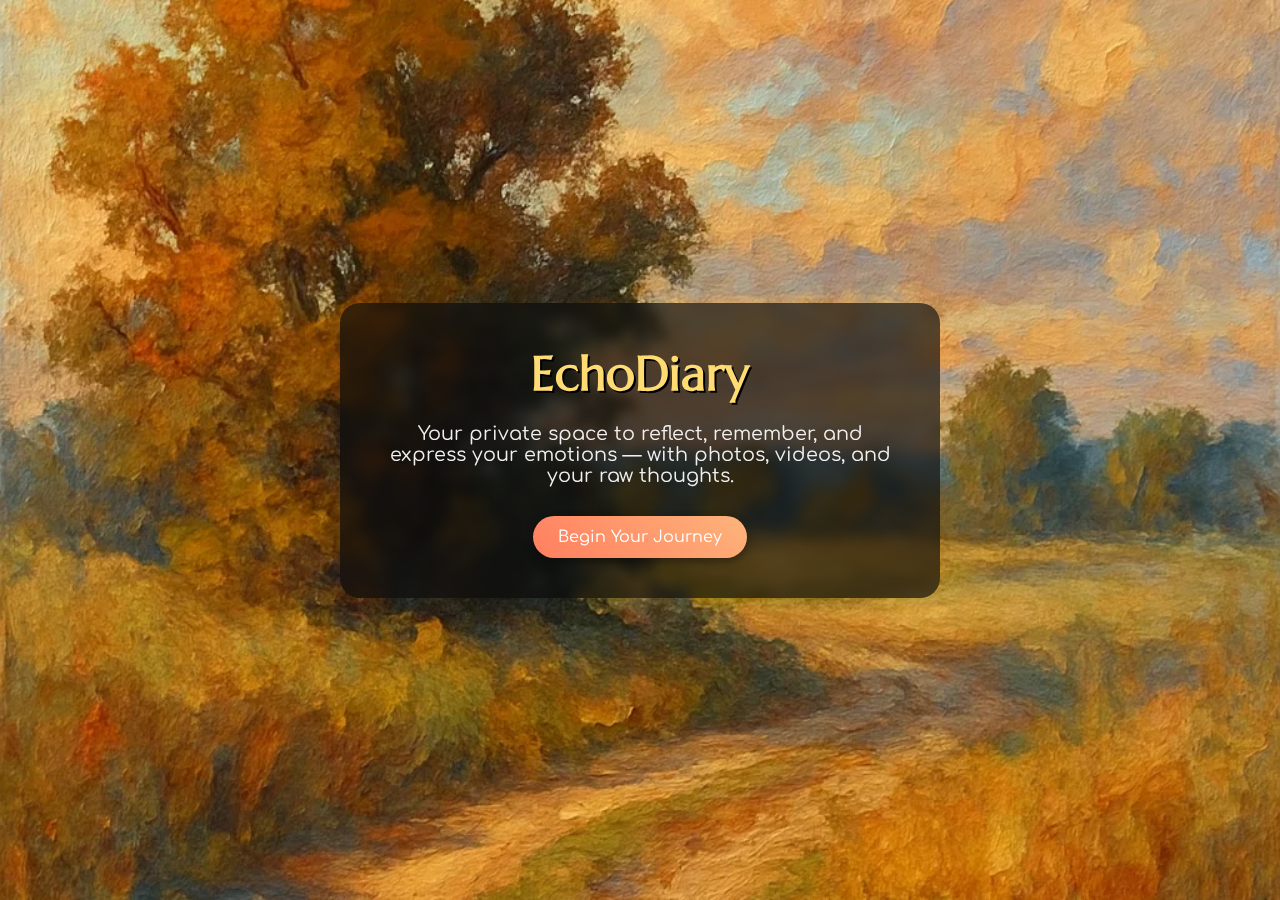
<file: index.html>
<!DOCTYPE html>
<html lang="en">
<head>
  <meta charset="UTF-8" />
  <meta name="viewport" content="width=device-width, initial-scale=1.0"/>
  <title>EchoDiary</title>
  <link rel="stylesheet" href="style.css" />
  <link href="https://fonts.googleapis.com/css2?family=Marcellus&family=Comfortaa&display=swap" rel="stylesheet">
</head>
<body>
  <div class="overlay">
    <div class="content">
      <h1 class="title">EchoDiary</h1>
      <p class="description">Your private space to reflect, remember, and express your emotions — with photos, videos, and your raw thoughts.</p>
      <a href="login.html" class="enter-btn">Begin Your Journey</a>

    </div>
  </div>
</body>
</html>
</file>
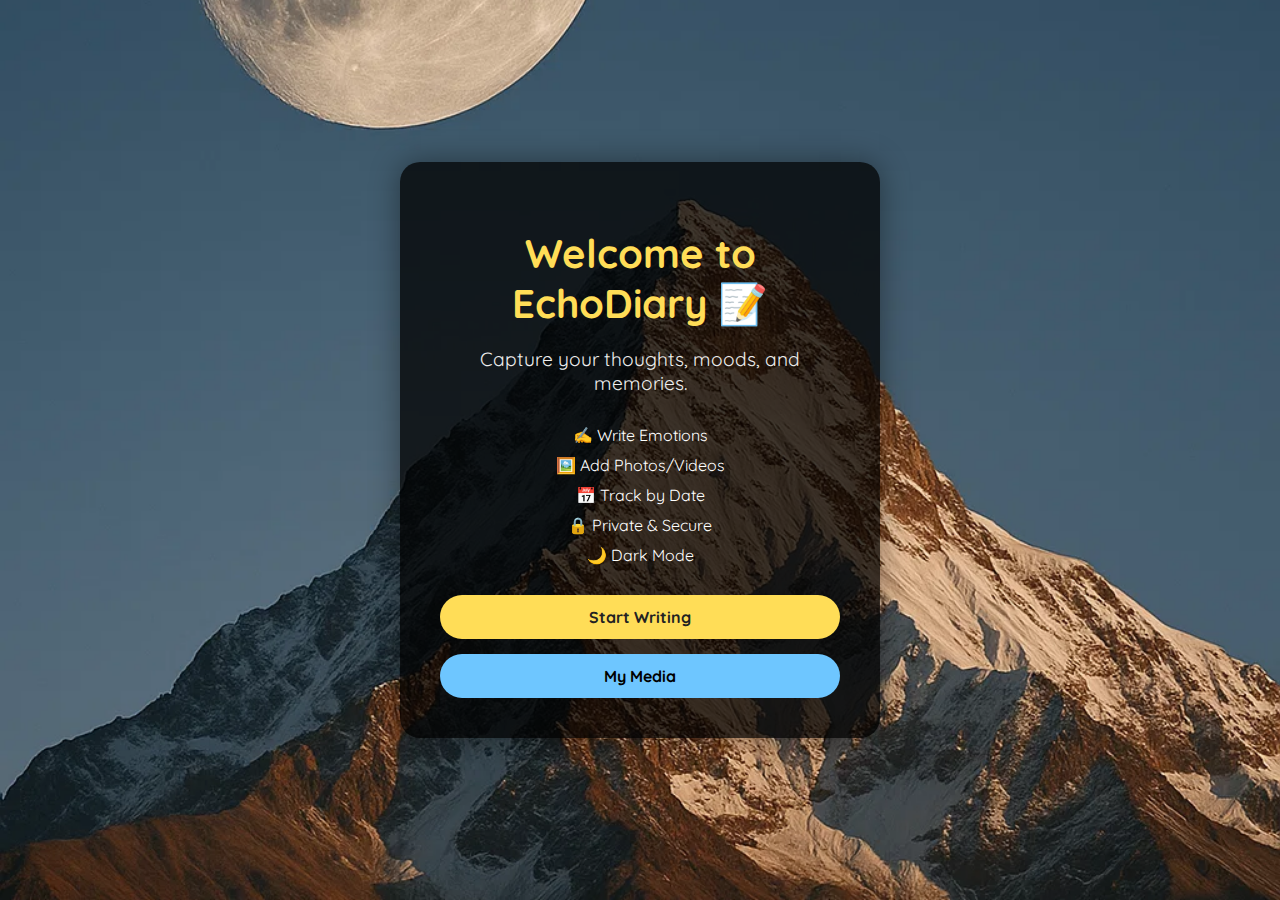
<file: index1.html>
<!DOCTYPE html>
<html lang="en">
<head>
  <meta charset="UTF-8" />
  <meta name="viewport" content="width=device-width, initial-scale=1.0"/>
  <title>EchoDiary – Welcome</title>
  <link rel="stylesheet" href="styles.css" />
  <link href="https://fonts.googleapis.com/css2?family=Quicksand:wght@500&display=swap" rel="stylesheet" />
</head>
<body>
  <div class="landing-container">
    <div class="welcome-box">
      <h1>Welcome to EchoDiary 📝</h1>
      <p>Capture your thoughts, moods, and memories.</p>

      <div class="features">
        <div class="feature">✍️ Write Emotions</div>
        <div class="feature">🖼️ Add Photos/Videos</div>
        <div class="feature">📅 Track by Date</div>
        <div class="feature">🔒 Private & Secure</div>
        <div class="feature">🌙 Dark Mode</div>
      </div>

      <div class="buttons">
        <a href="write.html" class="btn">Start Writing</a>
        <a href="media.html" class="btn secondary">My Media</a>
      </div>
    </div>
  </div>
  <script>
    function startWriting() {
      window.location.href = "write.html"; // Link to writing interface
    }

    function openMedia() {
      window.location.href = "media.html"; // Link to media interface
    }
  </script>
</body>
</html>
</file>
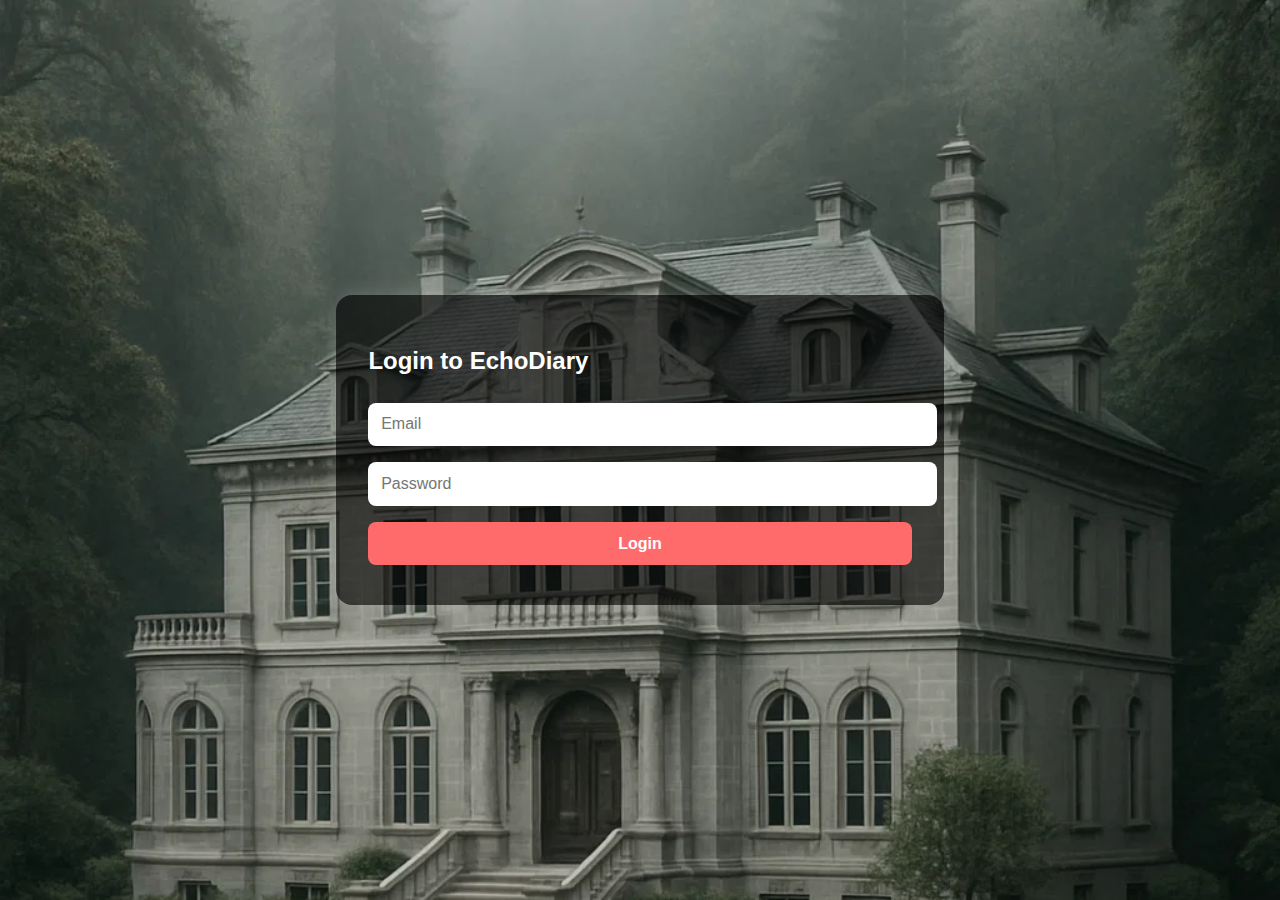
<file: login.html>
<!-- login.html -->
<!DOCTYPE html>
<html lang="en">
<head>
  <meta charset="UTF-8" />
  <meta name="viewport" content="width=device-width, initial-scale=1.0"/>
  <title>Login | EchoDiary</title>
  <link rel="stylesheet" href="auth.css" / >
  <link href="https://fonts.googleapis.com/css2?family=Raleway:wght@400;700&display=swap" rel="stylesheet">
  <style>
    /* body {
      margin: 0;
      font-family: 'Raleway', sans-serif;
      background: url('moon-mountain.jpg') no-repeat center center/cover;
      height: 100vh;
      display: flex;
      justify-content: center;
      align-items: center; */
    /* } */
    .login-container {
      background: rgba(0, 0, 0, 0.6);
      padding: 2rem;
      border-radius: 16px;
      color: white;
      box-shadow: 0 0 20px rgba(255,255,255,0.2);
      animation: fadeIn 1s ease;
    }
    input, button {
      width: 100%;
      padding: 0.8rem;
      margin: 0.5rem 0;
      border: none;
      border-radius: 8px;
      font-size: 1rem;
    }
    input {
      background: #fff;
    }
    button {
      background: #FF6B6B;
      color: white;
      cursor: pointer;
      font-weight: bold;
      transition: background 0.3s;
    }
    button:hover {
      background: #FF4C4C;
    }
    @keyframes fadeIn {
      from { opacity: 0; transform: translateY(20px); }
      to { opacity: 1; transform: translateY(0); }
    }
  </style>
</head>
<body>
  <div class="login-container">
    <h2>Login to EchoDiary</h2>
    <form id="loginForm">
      <input type="email" placeholder="Email" required />
      <input type="password" placeholder="Password" required />
      <button type="submit">Login</button>
    </form>
  </div>

  <script>
    document.getElementById("loginForm").addEventListener("submit", function(e) {
      e.preventDefault();
      // Redirect to main EchoDiary dashboard
      window.location.href = "index1.html";
    });
  </script>
</body>
</html>
</file>
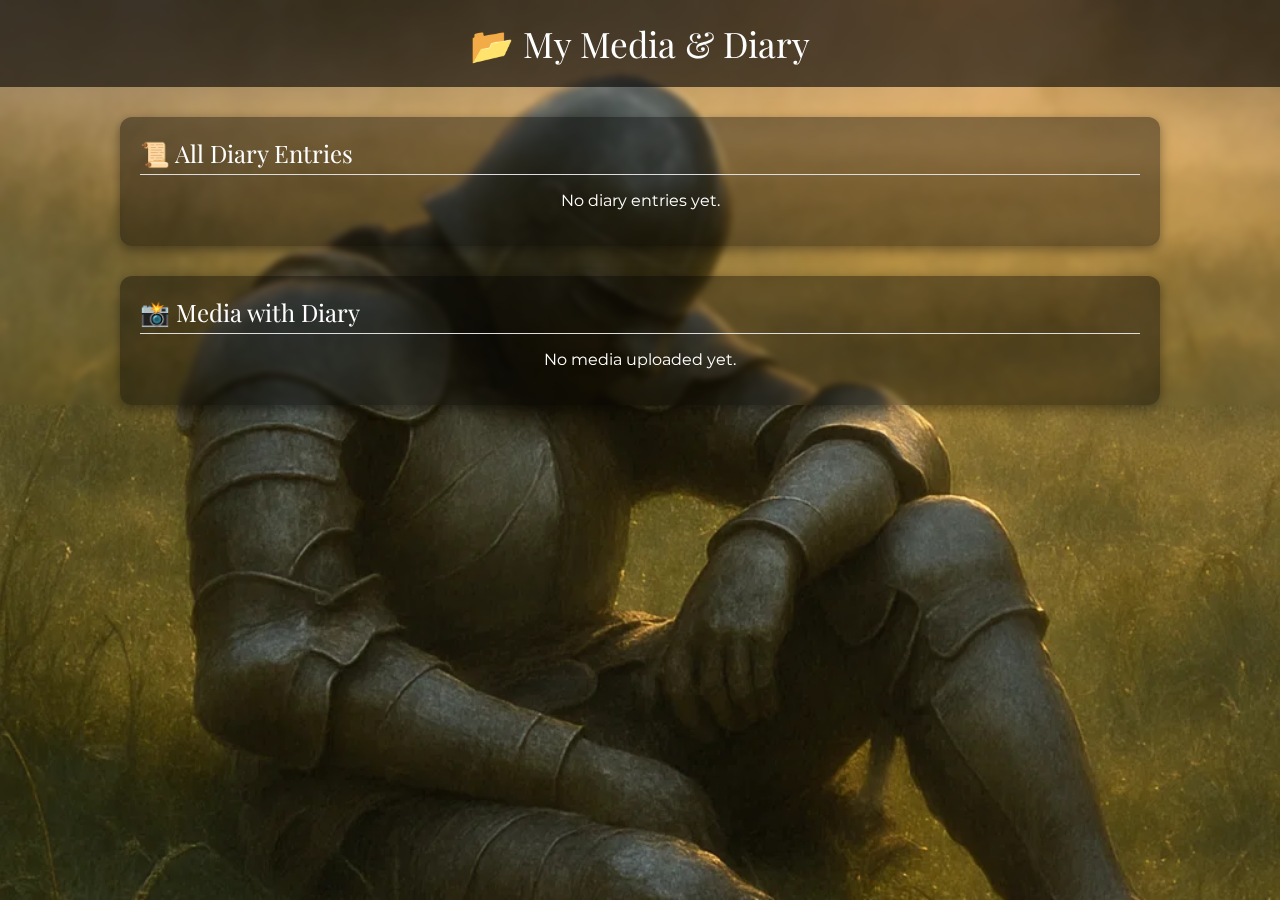
<file: media.html>
<!DOCTYPE html>
<html lang="en">
<head>
  <meta charset="UTF-8" />
  <title>My Media & Diary - EchoDiary</title>
  <meta name="viewport" content="width=device-width, initial-scale=1.0"/>
  <link href="https://fonts.googleapis.com/css2?family=Playfair+Display&family=Montserrat:wght@400;600&display=swap" rel="stylesheet">
  <style>
    body {
      margin: 0;
      font-family: 'Montserrat', sans-serif;
      background: url('assets_task_01k0sabqt9eme9dwztbzs5dhxw_1753196428_img_2.webp') no-repeat center center fixed;
      background-size: cover;
      color: #fff;
      backdrop-filter: blur(3px);
    }

    header {
      text-align: center;
      padding: 20px;
      font-size: 2.2em;
      background: rgba(0, 0, 0, 0.6);
      font-family: 'Playfair Display', serif;
    }

    .container {
      max-width: 1000px;
      margin: 30px auto;
      padding: 20px;
      background: rgba(0, 0, 0, 0.4);
      border-radius: 12px;
      box-shadow: 0 4px 12px rgba(0,0,0,0.4);
    }

    .section-title {
      font-size: 1.5em;
      margin-bottom: 15px;
      border-bottom: 1px solid #ddd;
      padding-bottom: 5px;
      font-family: 'Playfair Display', serif;
    }

    .entry {
      background: rgba(255, 255, 255, 0.08);
      border-radius: 10px;
      padding: 20px;
      margin-bottom: 25px;
      box-shadow: 0 0 10px rgba(0,0,0,0.3);
    }

    .entry p {
      font-size: 1.1em;
      margin-bottom: 10px;
    }

    img, video {
      max-width: 100%;
      border-radius: 10px;
      margin-top: 10px;
    }

    video {
      max-height: 400px;
    }

    .diary-only {
      background: rgba(255, 255, 255, 0.05);
      padding: 15px;
      border-left: 4px solid #ffd369;
      margin-bottom: 20px;
      border-radius: 8px;
      font-style: italic;
    }
  </style>
</head>
<body>
  <header>📂 My Media & Diary</header>

  <div class="container">
    <div class="section-title">📜 All Diary Entries</div>
    <div id="diaryEntries"></div>
  </div>

  <div class="container">
    <div class="section-title">📸 Media with Diary</div>
    <div id="mediaContainer"></div>
  </div>

  <script>
    const mediaContainer = document.getElementById("mediaContainer");
    const diaryContainer = document.getElementById("diaryEntries");

    const mediaEntries = JSON.parse(localStorage.getItem('uploadedMedia')) || [];

    // Show diary entries (even without media)
    if (mediaEntries.length === 0) {
      diaryContainer.innerHTML = "<p style='text-align:center;'>No diary entries yet.</p>";
    } else {
      mediaEntries.forEach(entry => {
        if (entry.text && entry.text.trim() !== "") {
          const div = document.createElement('div');
          div.className = 'diary-only';
          div.innerText = entry.text;
          diaryContainer.appendChild(div);
        }
      });
    }

    // Show media + text (combined)
    if (mediaEntries.length === 0) {
      mediaContainer.innerHTML = "<p style='text-align:center;'>No media uploaded yet.</p>";
    } else {
      mediaEntries.forEach(entry => {
        const div = document.createElement('div');
        div.className = 'entry';

        let content = '';

        if (entry.text) {
          content += `<p><strong>📖 Entry:</strong> ${entry.text}</p>`;
        }

        if (entry.type && entry.url) {
          if (entry.type.startsWith("image")) {
            content += `<img src="${entry.url}" alt="Image Entry" />`;
          } else if (entry.type.startsWith("video")) {
            content += `<video controls><source src="${entry.url}" type="${entry.type}"></video>`;
          }
        }

        div.innerHTML = content;
        mediaContainer.appendChild(div);
      });
    }
  </script>
</body>
</html>
</file>
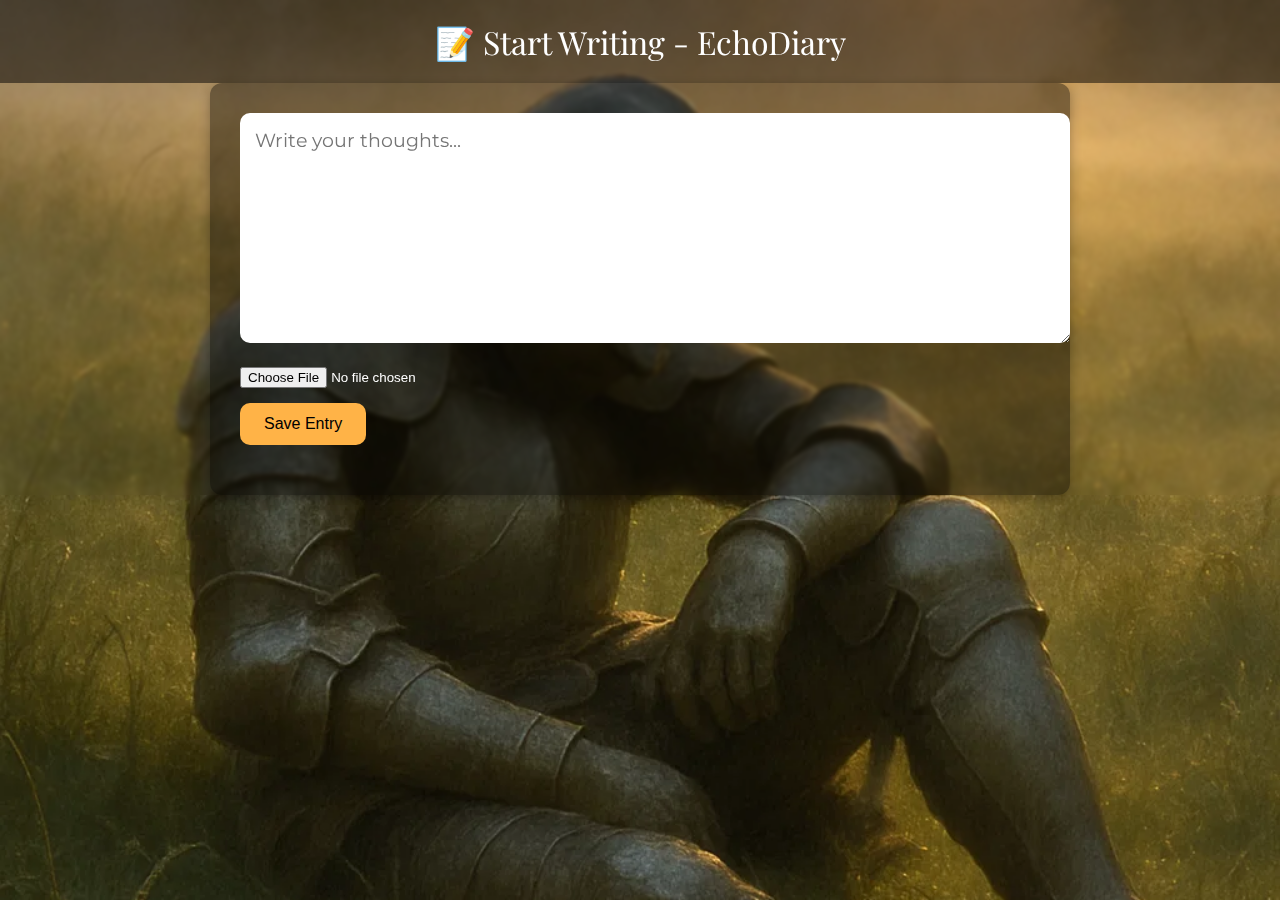
<file: write.html>
<!DOCTYPE html>
<html lang="en">
<head>
  <meta charset="UTF-8" />
  <meta name="viewport" content="width=device-width, initial-scale=1.0"/>
  <title>Write Memory | EchoDiary</title>
  <link href="https://fonts.googleapis.com/css2?family=Playfair+Display&family=Montserrat:wght@400;600&display=swap" rel="stylesheet">
  <style>
    body {
      margin: 0;
      font-family: 'Montserrat', sans-serif;
      background: url('assets_task_01k0sabqt9eme9dwztbzs5dhxw_1753196428_img_2.webp') no-repeat center center fixed;
      background-size: cover;
      color: #fff;
      backdrop-filter: blur(2px);
    }

    header {
      text-align: center;
      padding: 20px;
      font-size: 2em;
      background: rgba(0, 0, 0, 0.5);
      font-family: 'Playfair Display', serif;
    }

    .container {
      padding: 30px;
      max-width: 800px;
      margin: auto;
      background: rgba(0, 0, 0, 0.4);
      border-radius: 12px;
      box-shadow: 0 4px 12px rgba(0,0,0,0.3);
    }

    textarea {
      width: 100%;
      height: 200px;
      font-size: 1.2em;
      padding: 15px;
      border-radius: 10px;
      border: none;
      resize: vertical;
      font-family: 'Montserrat', sans-serif;
      margin-bottom: 20px;
    }

    input[type="file"] {
      display: block;
      margin-bottom: 15px;
      color: #fff;
    }

    button {
      background-color: #ffb347;
      border: none;
      padding: 12px 24px;
      border-radius: 10px;
      font-size: 1em;
      cursor: pointer;
      transition: 0.3s ease;
    }

    button:hover {
      background-color: #ffaa00;
    }

    .preview {
      margin-top: 20px;
    }

    .preview img, .preview video {
      max-width: 100%;
      border-radius: 10px;
      margin-top: 10px;
    }
  </style>
</head>
<body>
  <header>📝 Start Writing - EchoDiary</header>

  <div class="container">
    <textarea id="entryText" placeholder="Write your thoughts..."></textarea>
    <input type="file" id="mediaInput" accept="image/*,video/*" />
    <button onclick="saveEntry()">Save Entry</button>

    <div class="preview" id="mediaPreview"></div>
  </div>

 <script>
  const diaryForm = document.getElementById("diaryForm");

  diaryForm.addEventListener("submit", function (e) {
    e.preventDefault();

    const text = document.getElementById("diaryText").value.trim();
    const fileInput = document.getElementById("mediaInput");
    const file = fileInput.files[0];

    let storedEntries = JSON.parse(localStorage.getItem("uploadedMedia")) || [];

    if (file) {
      const reader = new FileReader();
      reader.onloadend = function () {
        storedEntries.push({
          text: text,
          type: file.type,
          url: reader.result
        });
        localStorage.setItem("uploadedMedia", JSON.stringify(storedEntries));
        alert("Diary with media saved!");
        diaryForm.reset();
      };
      reader.readAsDataURL(file);
    } else {
      // Save text-only diary entry
      storedEntries.push({
        text: text,
        type: null,
        url: null
      });
      localStorage.setItem("uploadedMedia", JSON.stringify(storedEntries));
      alert("Diary saved!");
      diaryForm.reset();
    }
  });
</script>

</body>
</html>
</file>
<file: styles.css>
body, html {
  margin: 0;
  padding: 0;
  font-family: 'Quicksand', sans-serif;
  height: 100vh;
  overflow: hidden;
}

.landing-container {
  background: url('./assets_task_01k0s8dfnje6nbrshnpdeqgvqy_1753194430_img_1.webp') no-repeat center center/cover;
  height: 100vh;
  display: flex;
  justify-content: center;
  align-items: center;
  animation: fadeIn 2s ease-in;
}

.welcome-box {
  background: rgba(0, 0, 0, 0.75);
  padding: 40px;
  border-radius: 20px;
  text-align: center;
  color: #ffffff;
  box-shadow: 0 0 30px rgba(0, 0, 0, 0.4);
  animation: slideUp 1.2s ease-in-out;
  max-width: 400px;
}

.welcome-box h1 {
  font-size: 2.5em;
  margin-bottom: 10px;
  color: #ffdd57;
}

.welcome-box p {
  font-size: 1.2em;
  margin-bottom: 30px;
  color: #eee;
}

.features {
  margin-bottom: 30px;
}

.feature {
  margin: 10px 0;
  font-size: 1em;
  animation: fadeIn 1.5s ease;
}

.buttons {
  display: flex;
  flex-direction: column;
  gap: 15px;
}

.btn {
  text-decoration: none;
  background-color: #ffdd57;
  color: #222;
  padding: 12px 20px;
  border-radius: 30px;
  font-weight: bold;
  transition: all 0.3s ease;
}

.btn:hover {
  background-color: #ffd000;
  transform: scale(1.05);
}

.btn.secondary {
  background-color: #6ec6ff;
  color: #000;
}

.btn.secondary:hover {
  background-color: #58b2ff;
}

/* Animations */
@keyframes fadeIn {
  from {opacity: 0;}
  to {opacity: 1;}
}

@keyframes slideUp {
  from {transform: translateY(50px); opacity: 0;}
  to {transform: translateY(0); opacity: 1;}
}
</file>
<file: auth.css>
/* Background Image */
body {
  margin: 0;
  padding: 0;
  font-family: 'Urbanist', sans-serif;
  background: url("assets_task_01k0sc96mre1hv72g99gzg2q3x_1753198434_img_0.webp") no-repeat center center fixed;
  background-size: cover;
  height: 100vh;
  display: flex;
  justify-content: center;
  align-items: center;
}

/* Glass Form Container */
.auth-container {
  background: rgba(0, 0, 0, 0.55);
  padding: 40px;
  border-radius: 20px;
  backdrop-filter: blur(10px);
  box-shadow: 0 0 25px rgba(0, 0, 0, 0.7);
  max-width: 400px;
  width: 90%;
  text-align: center;
  animation: dropIn 1s ease-in-out;
}

.form-box h2 {
  color: #ffffff;
  font-size: 2rem;
  margin-bottom: 20px;
}

.form-box input {
  width: 90%;
  padding: 12px;
  margin: 10px 0;
  border-radius: 30px;
  border: none;
  outline: none;
  font-size: 1rem;
  background: rgba(255, 255, 255, 0.9);
}

.form-box button {
  margin-top: 15px;
  padding: 12px 30px;
  font-size: 1rem;
  border: none;
  border-radius: 30px;
  background: linear-gradient(to right, #f2709c, #ff9472);
  color: white;
  cursor: pointer;
  transition: transform 0.3s ease;
}

.form-box button:hover {
  transform: scale(1.05);
}

.toggle-text {
  margin-top: 20px;
  color: #ccc;
  font-size: 0.9rem;
}

.toggle-text span {
  color: #fff;
  cursor: pointer;
  text-decoration: underline;
}

/* Animation */
@keyframes dropIn {
  from {
    transform: translateY(-50px);
    opacity: 0;
  }
  to {
    transform: translateY(0px);
    opacity: 1;
  }
}
</file>
<file: style.css>
/* Reset & Fonts */
* {
  margin: 0;
  padding: 0;
  box-sizing: border-box;
}

body, html {
  height: 100%;
  font-family: 'Comfortaa', cursive;
}

/* Background Image */
body {
  background: url("assets_task_01k0t2px5re4085y0hhrnc7bq8_1753221962_img_1.webp") no-repeat center center fixed;
  background-size: cover;
  display: flex;
  justify-content: center;
  align-items: center;
}

/* Semi-Transparent Overlay */
.overlay {
  background: rgba(10, 10, 10, 0.65);
  padding: 40px;
  border-radius: 20px;
  text-align: center;
  color: #f9f9f9;
  animation: fadeIn 2s ease-in-out;
  max-width: 600px;
  backdrop-filter: blur(6px);
}

/* Title */
.title {
  font-size: 3rem;
  font-family: 'Marcellus', serif;
  margin-bottom: 20px;
  animation: slideDown 1s ease;
  color: #FFDC73;
  text-shadow: 2px 2px #000;
}

/* Description */
.description {
  font-size: 1.2rem;
  margin-bottom: 30px;
  color: #f0f0f0;
  animation: fadeIn 2s ease-in;
}

/* Button */
.enter-btn {
  display: inline-block;
  padding: 12px 25px;
  font-size: 1rem;
  color: #fff;
  background: linear-gradient(45deg, #ff7e5f, #feb47b);
  border-radius: 50px;
  text-decoration: none;
  box-shadow: 0 4px 10px rgba(0, 0, 0, 0.4);
  transition: all 0.3s ease;
  animation: bounceIn 2s ease;
}

.enter-btn:hover {
  transform: scale(1.1);
  background: linear-gradient(45deg, #ff9966, #ff5e62);
}

/* Animations */
@keyframes fadeIn {
  from { opacity: 0; transform: scale(0.95); }
  to { opacity: 1; transform: scale(1); }
}

@keyframes slideDown {
  from { opacity: 0; transform: translateY(-30px); }
  to { opacity: 1; transform: translateY(0); }
}

@keyframes bounceIn {
  0% { transform: scale(0.5); opacity: 0; }
  60% { transform: scale(1.1); opacity: 1; }
  100% { transform: scale(1); }
}
</file>
